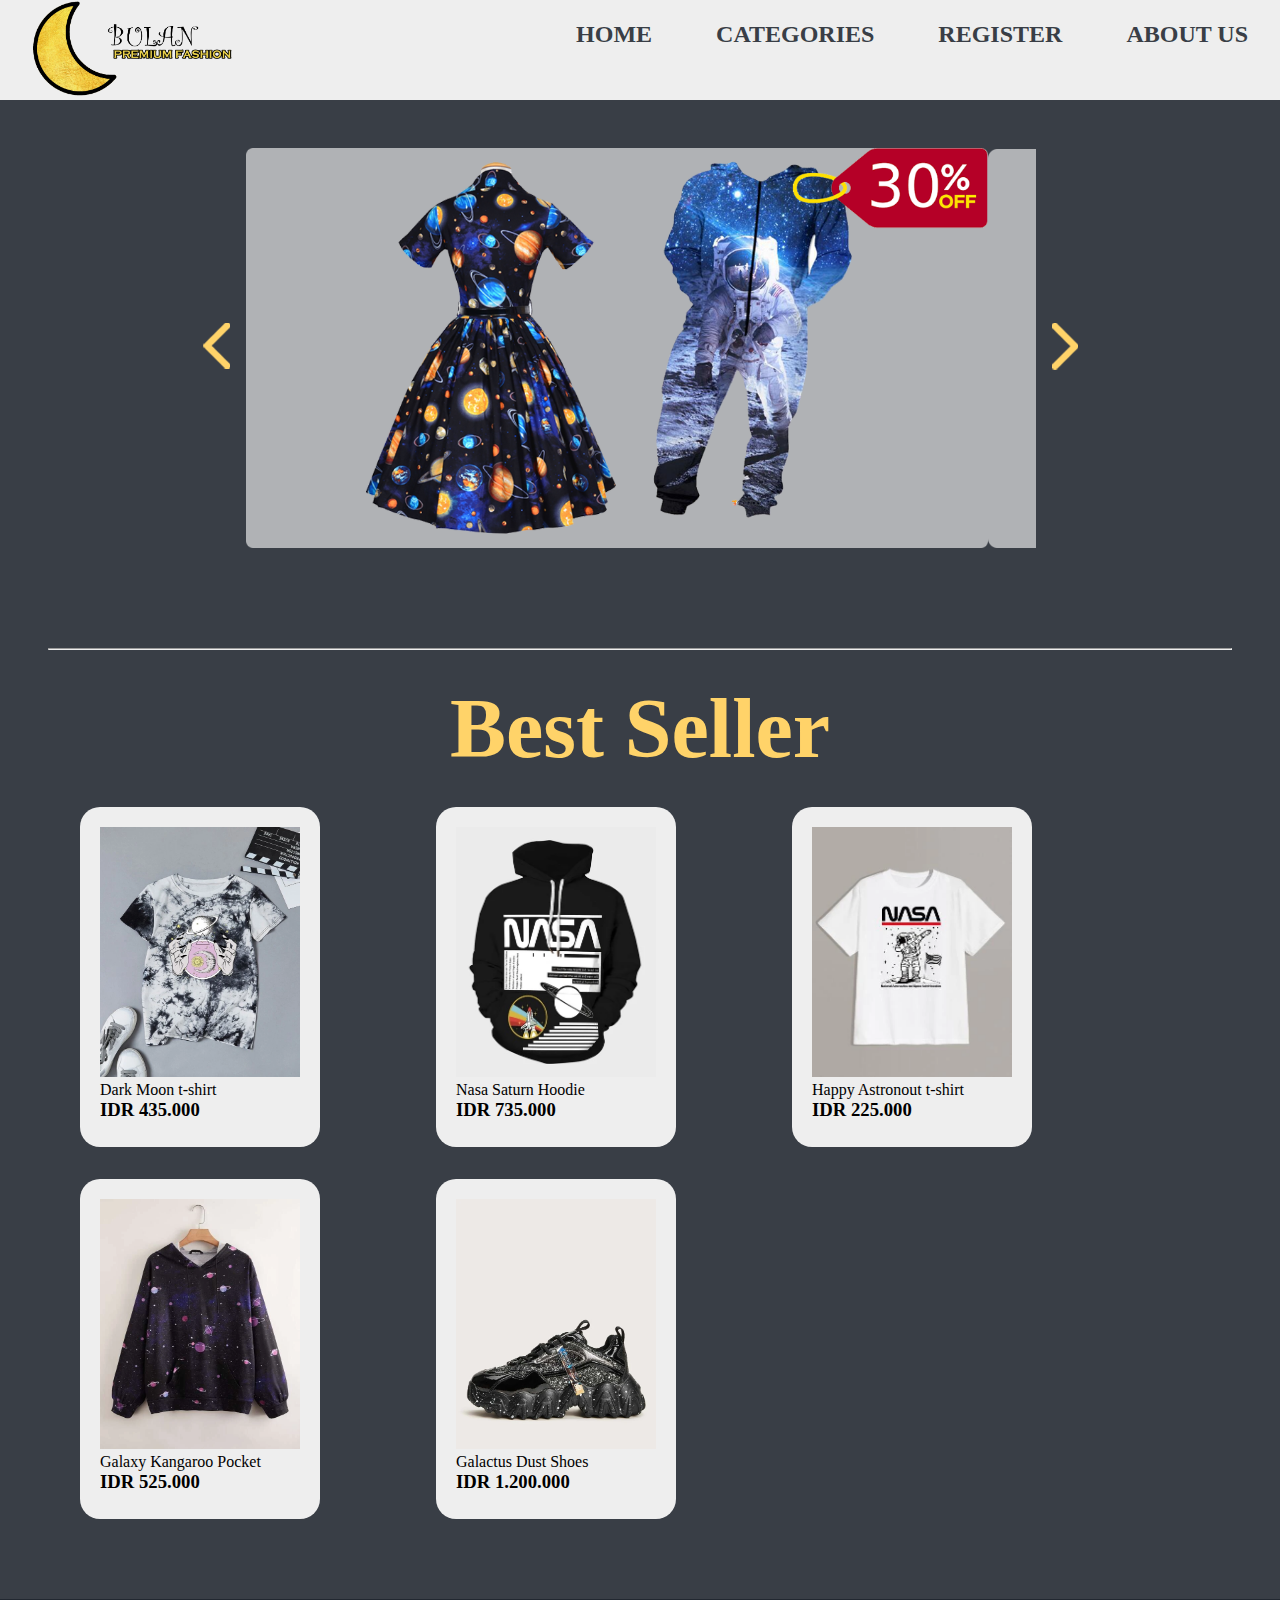
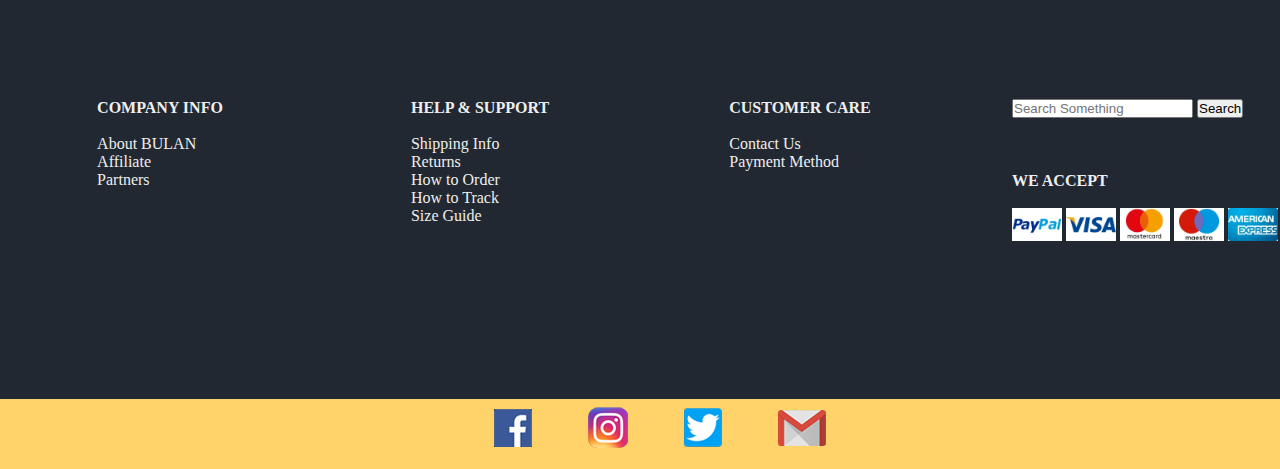
<file: webpage/index.html>
<!DOCTYPE html>
<html lang="en">
<head>
    <meta charset="UTF-8">
    <meta name="viewport" content="width=device-width, initial-scale=1.0">
    <link rel="stylesheet" href="style/style.css">
    <title>HOME</title>
</head>
<body>
    <nav>
        <div class="navbar">
            <div class="nav-logo">
                <a href="index.html">
                    <img src="../logo/NEWLOGOBULANs.png" alt="">
                </a>

            </div>

            <div class="nav-menu">
                <ul>
                    <li>
                        <a href="./index.html">
                            <h2>HOME</h2>
                        </a>
                    </li>
                    <li>
                        

                        <div class="dropdown">
                            <h2>CATEGORIES</h2>
                            
                            <ul class="sub-category">
                                <li>
                                    <a href="men.html">
                                        <h2>MEN</h2>
                                    </a>
                                </li>
                                <li>
                                    <a href="./women.html">
                                        <h2>WOMEN</h2>
                                    </a>
                                </li>
                            </ul>
                        </div>
                    </li>
                    
                    <li>
                        <a href="register.html">
                            <h2>REGISTER</h2>
                        </a>
                    </li>
                    <li>
                        <a href="about.html">
                            <h2>ABOUT US</h2>
                        </a>
                    </li>
                </ul>
            </div>
        </div>
    </nav>

    <section>
        
        <div class="banner">
            <div>
                <img  class="arrow" src="../asset/arrowleft.png" alt="" id="left">
            </div>

            <div class="slider">
                <!-- penampung gambar -->
                <div class="slider-img">
                    <img src="../asset/slider.png" alt="">
                    <img src="../asset/SLIDER2.png" alt="">
                    <img src="../asset/slider3.png" alt="">
                </div>
            </div>

            <div>
                <img  class="arrow" src="../asset/arrowright.png" alt="" id="right">
            </div>

        </div>

        <hr>
        <div class="best-seller">
            <div class="title">
                <h1>Best Seller</h1>
            </div>

            <div class="product">
                <div class="card-product">
                    <img src="../asset/160583526210d98b407a51001f94b46b7a8f7e039d_thumbnail_600x.webp" alt="" sizes="" srcset="">
                    <p>Dark Moon t-shirt</p>
                    <h3>IDR 435.000</h3>
                </div>
                <div class="card-product">
                    <img src="../asset/1598339950608fbad4ec11119f8eb3c3350692f283_thumbnail_405x552.webp" alt="" sizes="" srcset="">
                    <p>Nasa Saturn Hoodie</p>
                    <h3>IDR 735.000</h3>
                </div>
                <div class="card-product">
                    <img src="../asset/16014478940223fab886770d3ec6a6d5a379223c75_thumbnail_405x552.webp" alt="" sizes="" srcset="">
                    <p>Happy Astronout t-shirt</p>
                    <h3>IDR 225.000</h3>
                </div>
                <div class="card-product">
                    <img src="../asset/1609611139cc44979e03601555748fe5189d733182_thumbnail_600x.webp" alt="" sizes="" srcset="">
                    <p>Galaxy Kangaroo Pocket</p>
                    <h3>IDR 525.000</h3>
                </div>
                
                <div class="card-product">
                    <img src="../asset/1600322215a735b20a0fa8fbbc45c338e59a79b5fc_thumbnail_600x.webp" alt="" sizes="" srcset="">
                    <p>Galactus Dust Shoes</p>
                    <h3>IDR 1.200.000</h3>
                </div>
                
            </div>
        </div>
    </section>

    <div class="support">
        
        <div class="supp">
            <div class="supp1-text">
                <h4>COMPANY INFO</h4> <br>
                <a class="supp1-text" href="">About BULAN</a> <br>
                <a class="supp1-text" href="">Affiliate</a> <br>
                <a class="supp1-text" href="">Partners</a> <br>
            </div>    
        </div>
        
        <div class="supp">
            <div class="supp2-text">
                <h4>HELP & SUPPORT</h4> <br>
                <a class="supp2-text" href="">Shipping Info</a> <br>
                <a class="supp2-text" href="">Returns</a> <br>
                <a class="supp2-text" href="">How to Order</a> <br>
                <a class="supp2-text" href="">How to Track</a> <br>
                <a class="supp2-text" href="">Size Guide</a> <br>
            </div>
        </div>
        
        <div class="supp">
            <div class="supp3-text">
                <h4>CUSTOMER CARE</h4> <br>
                <a class="supp3-text" href="">Contact Us</a> <br>
                <a class="supp3-text" href="">Payment Method</a> <br>
            </div>
        </div>
        
        <div class="supp">
            <div class="supp4-content">
                <input type="text" placeholder="Search Something"> <input type="submit" name="submit" value="Search"> <br> <br> <br> <br>
                <h4>WE ACCEPT</h4> <br>
                <a href=""><img src="../asset/pp.png" alt="Paypal"></a>
                <a href=""><img src="../asset/visa.png" alt="visa"></a>
                <a href=""><img src="../asset/mc.png" alt="MasterCard"></a>
                <a href=""><img src="../asset/cc.png" alt="MasterCard"></a>
                <a href=""><img src="../asset/ae.png" alt="MasterCard"></a>
            </div>
        </div>
    </div>

    <footer>
        <ul>
            <li><a href="https://www.facebook.com/"><img src="../asset/logo facebook.png" alt=""></a></li>
            <li><a href="https://www.instagram.com/"><img src="../asset/logo instagram.png" alt=""></a></li>
            <li><a href="https://twitter.com/"><img src="../asset/logo twitter.png" alt=""></a></li>
            <li><a href="https://mail.google.com/"><img src="../asset/logo gmail.png" alt=""></a></li>
        </ul>
    </footer>

    

<script src="script/jquery-3.5.1.min.js"></script>
<script src="script/slider.js"></script>
<!-- <script>
    var currSlide=1
    var $slider=$(".slider ul")
    var $responsiveWidth=$(".slider img").width()
    var count=$slider.children().length;

    setInterval(function(){
        $slider.animate({
            marginLeft:-$responsiveWidth
        },800,function(){
            currSlide++     
            $(this).css("margin-left","0px")   
        })
    },2000)
</script> -->
</body>
</html>
</file>
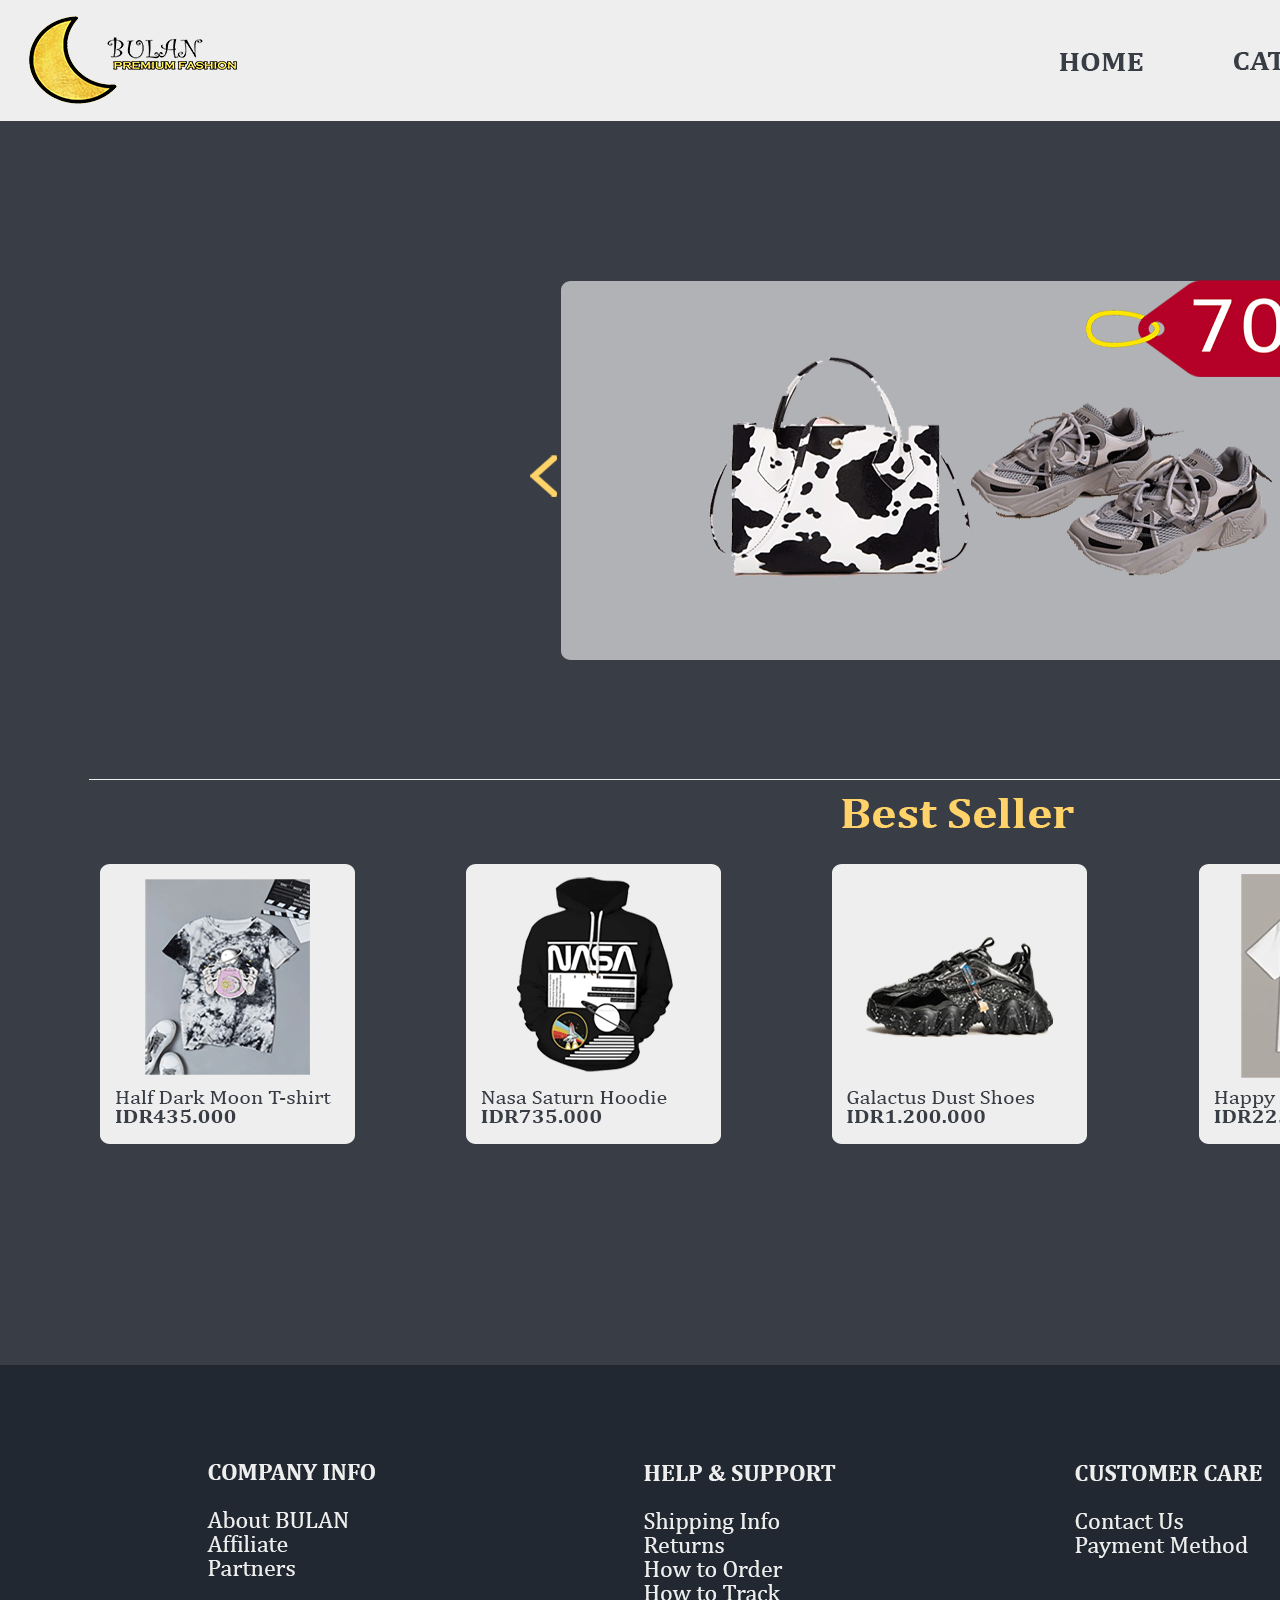
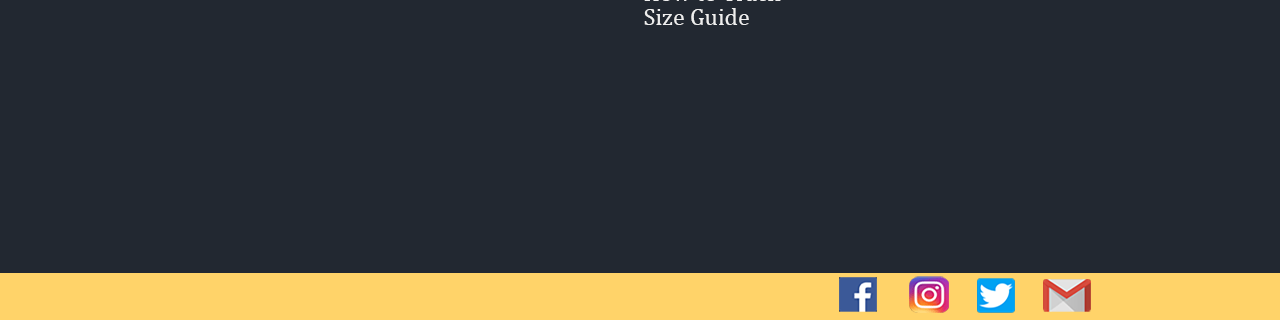
<file: slicing/bulanBluePrint.html>
<html>
<head>
<title>bulanBluePrint</title>
<meta http-equiv="Content-Type" content="text/html; charset=utf-8">
</head>
<body bgcolor="#FFFFFF" leftmargin="0" topmargin="0" marginwidth="0" marginheight="0">
<!-- Save for Web Slices (bulanBluePrint.psd) -->
<table id="Table_01" width="1920" height="1921" border="0" cellpadding="0" cellspacing="0">
	<tr>
		<td colspan="2">
			<img src="images/logo.png" width="340" height="121" alt=""></td>
		<td colspan="9" rowspan="2">
			<img src="images/bulanBluePrint_02.gif" width="682" height="281" alt=""></td>
		<td colspan="4">
			<img src="images/home.png" width="163" height="121" alt=""></td>
		<td colspan="4">
			<img src="images/categories.png" width="274" height="121" alt=""></td>
		<td colspan="2">
			<img src="images/register.png" width="210" height="121" alt=""></td>
		<td colspan="2">
			<img src="images/about-us.png" width="251" height="121" alt=""></td>
	</tr>
	<tr>
		<td colspan="2" rowspan="3">
			<img src="images/bulanBluePrint_07.gif" width="340" height="743" alt=""></td>
		<td colspan="12">
			<img src="images/bulanBluePrint_08.gif" width="898" height="160" alt=""></td>
	</tr>
	<tr>
		<td colspan="3" rowspan="2">
			<img src="images/bulanBluePrint_09.gif" width="221" height="583" alt=""></td>
		<td colspan="12">
			<img src="images/slider.png" width="791" height="379" alt=""></td>
		<td colspan="6" rowspan="2">
			<img src="images/bulanBluePrint_11.gif" width="568" height="583" alt=""></td>
	</tr>
	<tr>
		<td colspan="12">
			<img src="images/bulanBluePrint_12.gif" width="791" height="204" alt=""></td>
	</tr>
	<tr>
		<td rowspan="2">
			<img src="images/bulanBluePrint_13.gif" width="100" height="501" alt=""></td>
		<td colspan="2">
			<img src="images/product-1.png" width="255" height="280" alt=""></td>
		<td rowspan="2">
			<img src="images/bulanBluePrint_15.gif" width="111" height="501" alt=""></td>
		<td colspan="2">
			<img src="images/product-2.png" width="255" height="280" alt=""></td>
		<td colspan="2" rowspan="2">
			<img src="images/bulanBluePrint_17.gif" width="111" height="501" alt=""></td>
		<td colspan="5">
			<img src="images/product-3.png" width="255" height="280" alt=""></td>
		<td colspan="3" rowspan="2">
			<img src="images/bulanBluePrint_19.gif" width="112" height="501" alt=""></td>
		<td colspan="2">
			<img src="images/product-4.png" width="255" height="280" alt=""></td>
		<td colspan="2" rowspan="2">
			<img src="images/bulanBluePrint_21.gif" width="111" height="501" alt=""></td>
		<td colspan="2">
			<img src="images/product-5.png" width="255" height="280" alt=""></td>
		<td rowspan="2">
			<img src="images/bulanBluePrint_23.gif" width="100" height="501" alt=""></td>
	</tr>
	<tr>
		<td colspan="2">
			<img src="images/bulanBluePrint_24.gif" width="255" height="221" alt=""></td>
		<td colspan="2">
			<img src="images/bulanBluePrint_25.gif" width="255" height="221" alt=""></td>
		<td colspan="5">
			<img src="images/bulanBluePrint_26.gif" width="255" height="221" alt=""></td>
		<td colspan="2">
			<img src="images/bulanBluePrint_27.gif" width="255" height="221" alt=""></td>
		<td colspan="2">
			<img src="images/bulanBluePrint_28.gif" width="255" height="221" alt=""></td>
	</tr>
	<tr>
		<td colspan="23">
			<img src="images/footer-support.png" width="1920" height="508" alt=""></td>
	</tr>
	<tr>
		<td colspan="7">
			<img src="images/bulanBluePrint_30.gif" width="825" height="47" alt=""></td>
		<td colspan="2">
			<img src="images/facebook.png" width="68" height="47" alt=""></td>
		<td>
			<img src="images/instagram.png" width="70" height="47" alt=""></td>
		<td colspan="2">
			<img src="images/twitter.png" width="66" height="47" alt=""></td>
		<td colspan="2">
			<img src="images/gmail.png" width="77" height="47" alt=""></td>
		<td colspan="9">
			<img src="images/bulanBluePrint_35.gif" width="814" height="47" alt=""></td>
	</tr>
	<tr>
		<td>
			<img src="images/spacer.gif" width="100" height="1" alt=""></td>
		<td>
			<img src="images/spacer.gif" width="240" height="1" alt=""></td>
		<td>
			<img src="images/spacer.gif" width="15" height="1" alt=""></td>
		<td>
			<img src="images/spacer.gif" width="111" height="1" alt=""></td>
		<td>
			<img src="images/spacer.gif" width="95" height="1" alt=""></td>
		<td>
			<img src="images/spacer.gif" width="160" height="1" alt=""></td>
		<td>
			<img src="images/spacer.gif" width="104" height="1" alt=""></td>
		<td>
			<img src="images/spacer.gif" width="7" height="1" alt=""></td>
		<td>
			<img src="images/spacer.gif" width="61" height="1" alt=""></td>
		<td>
			<img src="images/spacer.gif" width="70" height="1" alt=""></td>
		<td>
			<img src="images/spacer.gif" width="59" height="1" alt=""></td>
		<td>
			<img src="images/spacer.gif" width="7" height="1" alt=""></td>
		<td>
			<img src="images/spacer.gif" width="58" height="1" alt=""></td>
		<td>
			<img src="images/spacer.gif" width="19" height="1" alt=""></td>
		<td>
			<img src="images/spacer.gif" width="79" height="1" alt=""></td>
		<td>
			<img src="images/spacer.gif" width="14" height="1" alt=""></td>
		<td>
			<img src="images/spacer.gif" width="153" height="1" alt=""></td>
		<td>
			<img src="images/spacer.gif" width="102" height="1" alt=""></td>
		<td>
			<img src="images/spacer.gif" width="5" height="1" alt=""></td>
		<td>
			<img src="images/spacer.gif" width="106" height="1" alt=""></td>
		<td>
			<img src="images/spacer.gif" width="104" height="1" alt=""></td>
		<td>
			<img src="images/spacer.gif" width="151" height="1" alt=""></td>
		<td>
			<img src="images/spacer.gif" width="100" height="1" alt=""></td>
	</tr>
</table>
<!-- End Save for Web Slices -->
</body>
</html>
</file>
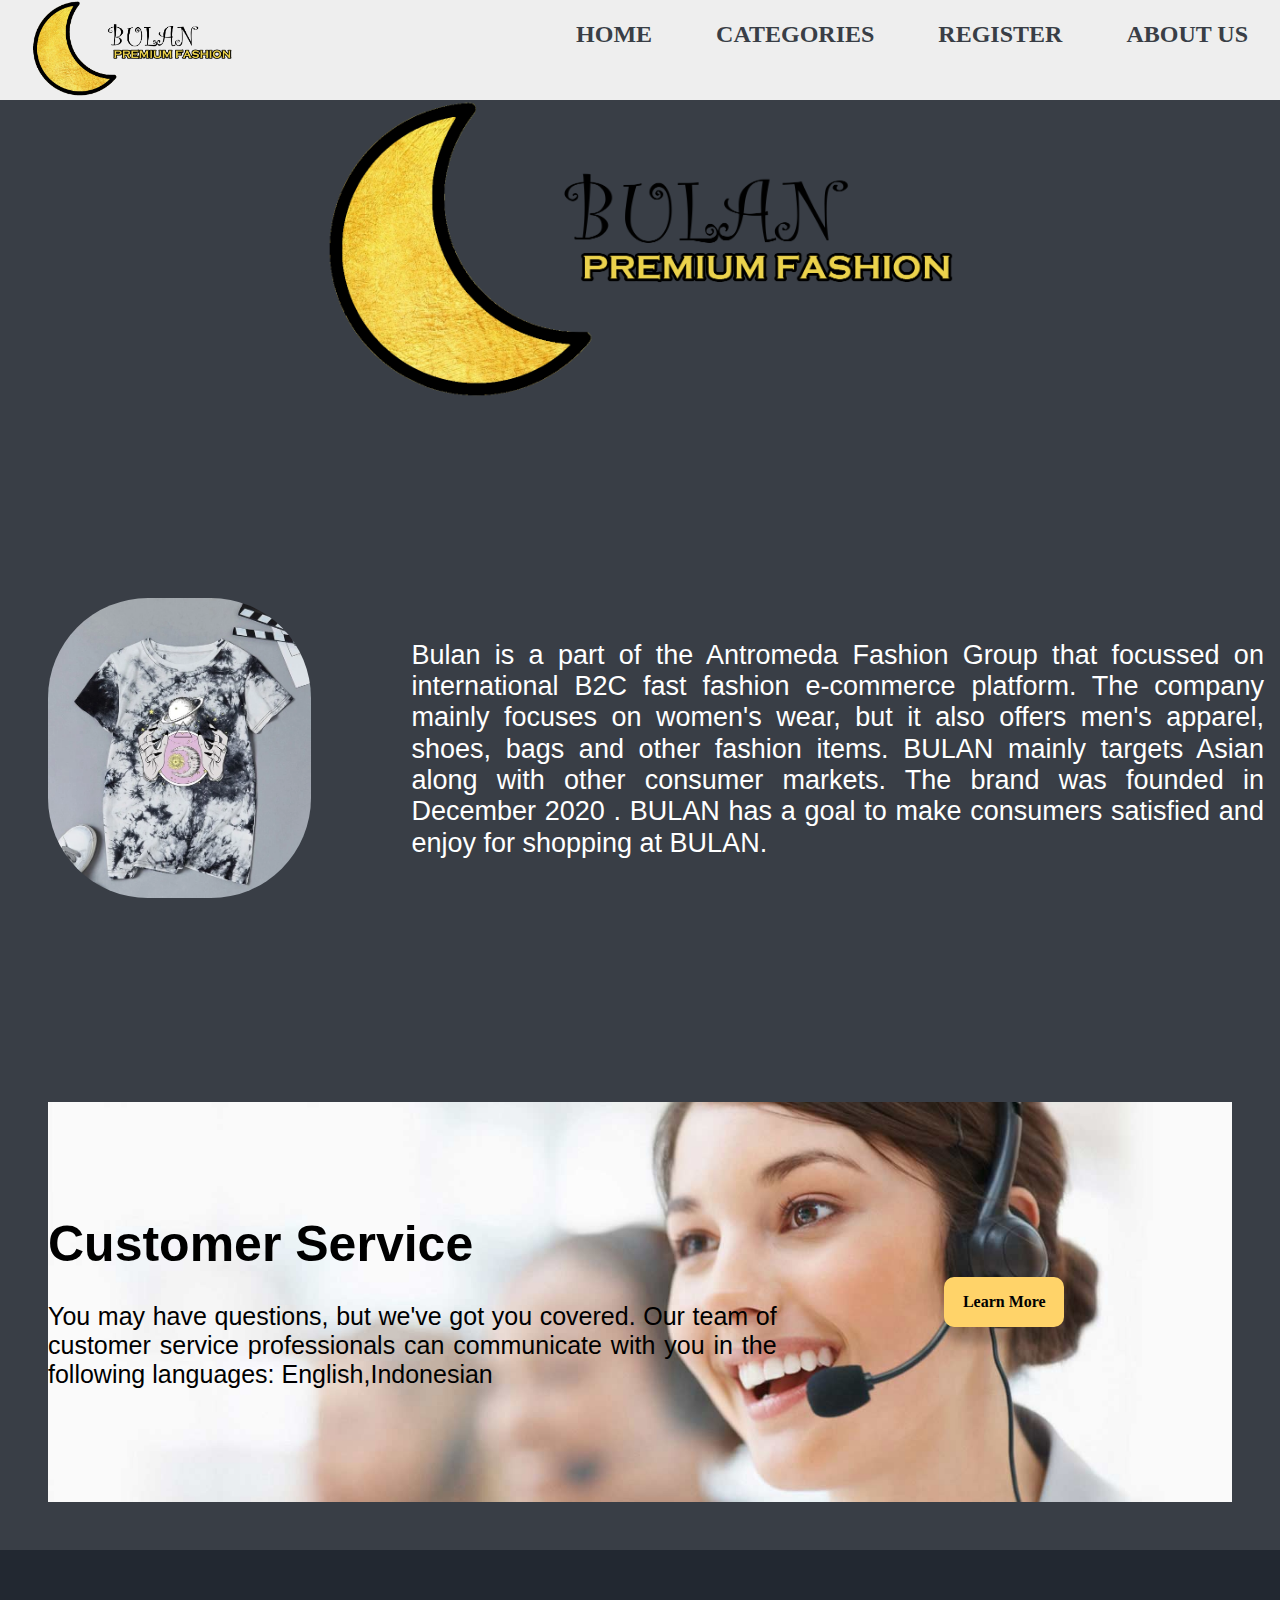
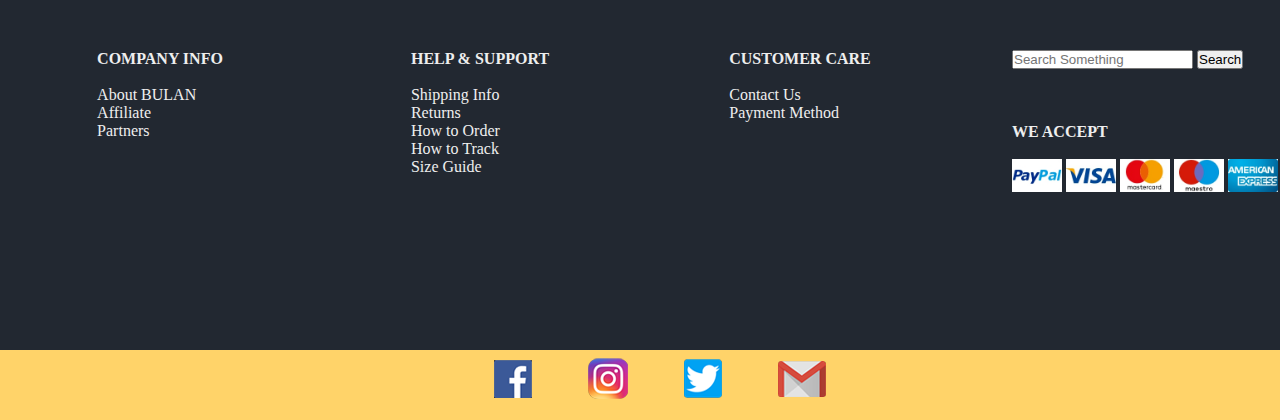
<file: webpage/about.html>
<!DOCTYPE html>
<html lang="en">
<head>
    <meta charset="UTF-8">
    <meta name="viewport" content="width=device-width, initial-scale=1.0">
    <title>About</title>
    <link rel="stylesheet" href="style/style.css">
</head>
<body>

    <nav>
        <div class="navbar">
            <div class="nav-logo">
                <a href="index.html">
                    <img src="../logo/NEWLOGOBULANs.png" alt="">
                </a>
            </div>

            <div class="nav-menu">
                <ul>
                    <li>
                        <a href="./index.html">
                            <h2>HOME</h2>
                        </a>
                    </li>
                    <li>
                        

                        <div class="dropdown">
                            <h2>CATEGORIES</h2>
                            
                            <ul class="sub-category">
                                <li>
                                    <a href="men.html">
                                        <h2>MEN</h2>
                                    </a>
                                </li>
                                <li>
                                    <a href="./women.html">
                                        <h2>WOMEN</h2>
                                    </a>
                                </li>
                            </ul>
                        </div>
                    </li>
                    
                    <li>
                        <a href="register.html">
                            <h2>REGISTER</h2>
                        </a>
                    </li>
                    <li>
                        <a href="about.html">
                            <h2>ABOUT US</h2>
                        </a>
                    </li>
                </ul>
            </div>
        </div>
    </nav>
    

    <section>

        
        <div class="about-box">
            <img src="../logo/NEWLOGOBULANs.png" alt="About" height="300px">
        </div>    
        
        <div class="intro">
            <div class="left-intro">
            </div>
            
            <div class="space-between">
                
            </div>
            
            <div class="right-intro">
                <div class="content-about">
                    Bulan is a part of the Antromeda Fashion Group that focussed on international B2C fast fashion e-commerce platform. The company mainly focuses on women's wear, 
                    but it also offers men's apparel, shoes, bags and other fashion items. 
                    BULAN mainly targets Asian along with other consumer markets. The brand was founded in December 2020 . 
                    BULAN has a goal to make consumers satisfied and enjoy for shopping at BULAN.
                </div>
            </div>    
        </div>
        
        <div class="contact">
            <div class="customer-contact">
                <div class="contact-content">
                    <h1>Customer Service</h1>
                    <br>
                    You may have questions, but we've got you covered. Our team of customer service professionals can communicate with you in the following languages: English,Indonesian
                </div>
            </div>
            
            <div class="middle-button-customer">
                <b><a class="button-customer"href="">Learn More</a></b>
            </div>
        </div>
    </section>

    <div class="support">
        
        <div class="supp">
            <div class="supp1-text">
                <h4>COMPANY INFO</h4> <br>
                <a class="supp1-text" href="">About BULAN</a> <br>
                <a class="supp1-text" href="">Affiliate</a> <br>
                <a class="supp1-text" href="">Partners</a> <br>
            </div>    
        </div>
        
        <div class="supp">
            <div class="supp2-text">
                <h4>HELP & SUPPORT</h4> <br>
                <a class="supp2-text" href="">Shipping Info</a> <br>
                <a class="supp2-text" href="">Returns</a> <br>
                <a class="supp2-text" href="">How to Order</a> <br>
                <a class="supp2-text" href="">How to Track</a> <br>
                <a class="supp2-text" href="">Size Guide</a> <br>
            </div>
        </div>
        
        <div class="supp">
            <div class="supp3-text">
                <h4>CUSTOMER CARE</h4> <br>
                <a class="supp3-text" href="">Contact Us</a> <br>
                <a class="supp3-text" href="">Payment Method</a> <br>
            </div>
        </div>
        
        <div class="supp">
            <div class="supp4-content">
                <input type="text" placeholder="Search Something"> <input type="submit" name="submit" value="Search"> <br> <br> <br> <br>
                <h4>WE ACCEPT</h4> <br>
                <a href=""><img src="../asset/pp.png" alt="Paypal"></a>
                <a href=""><img src="../asset/visa.png" alt="visa"></a>
                <a href=""><img src="../asset/mc.png" alt="MasterCard"></a>
                <a href=""><img src="../asset/cc.png" alt="MasterCard"></a>
                <a href=""><img src="../asset/ae.png" alt="MasterCard"></a>
            </div>
        </div>
    </div>

    <footer>
        <ul>
            <li><a href="https://www.facebook.com/"><img src="../asset/logo facebook.png" alt=""></a></li>
            <li><a href="https://www.instagram.com/"><img src="../asset/logo instagram.png" alt=""></a></li>
            <li><a href="https://twitter.com/"><img src="../asset/logo twitter.png" alt=""></a></li>
            <li><a href="https://mail.google.com/"><img src="../asset/logo gmail.png" alt=""></a></li>
        </ul>
    </footer>
    
    
</body>
</html>
</file>
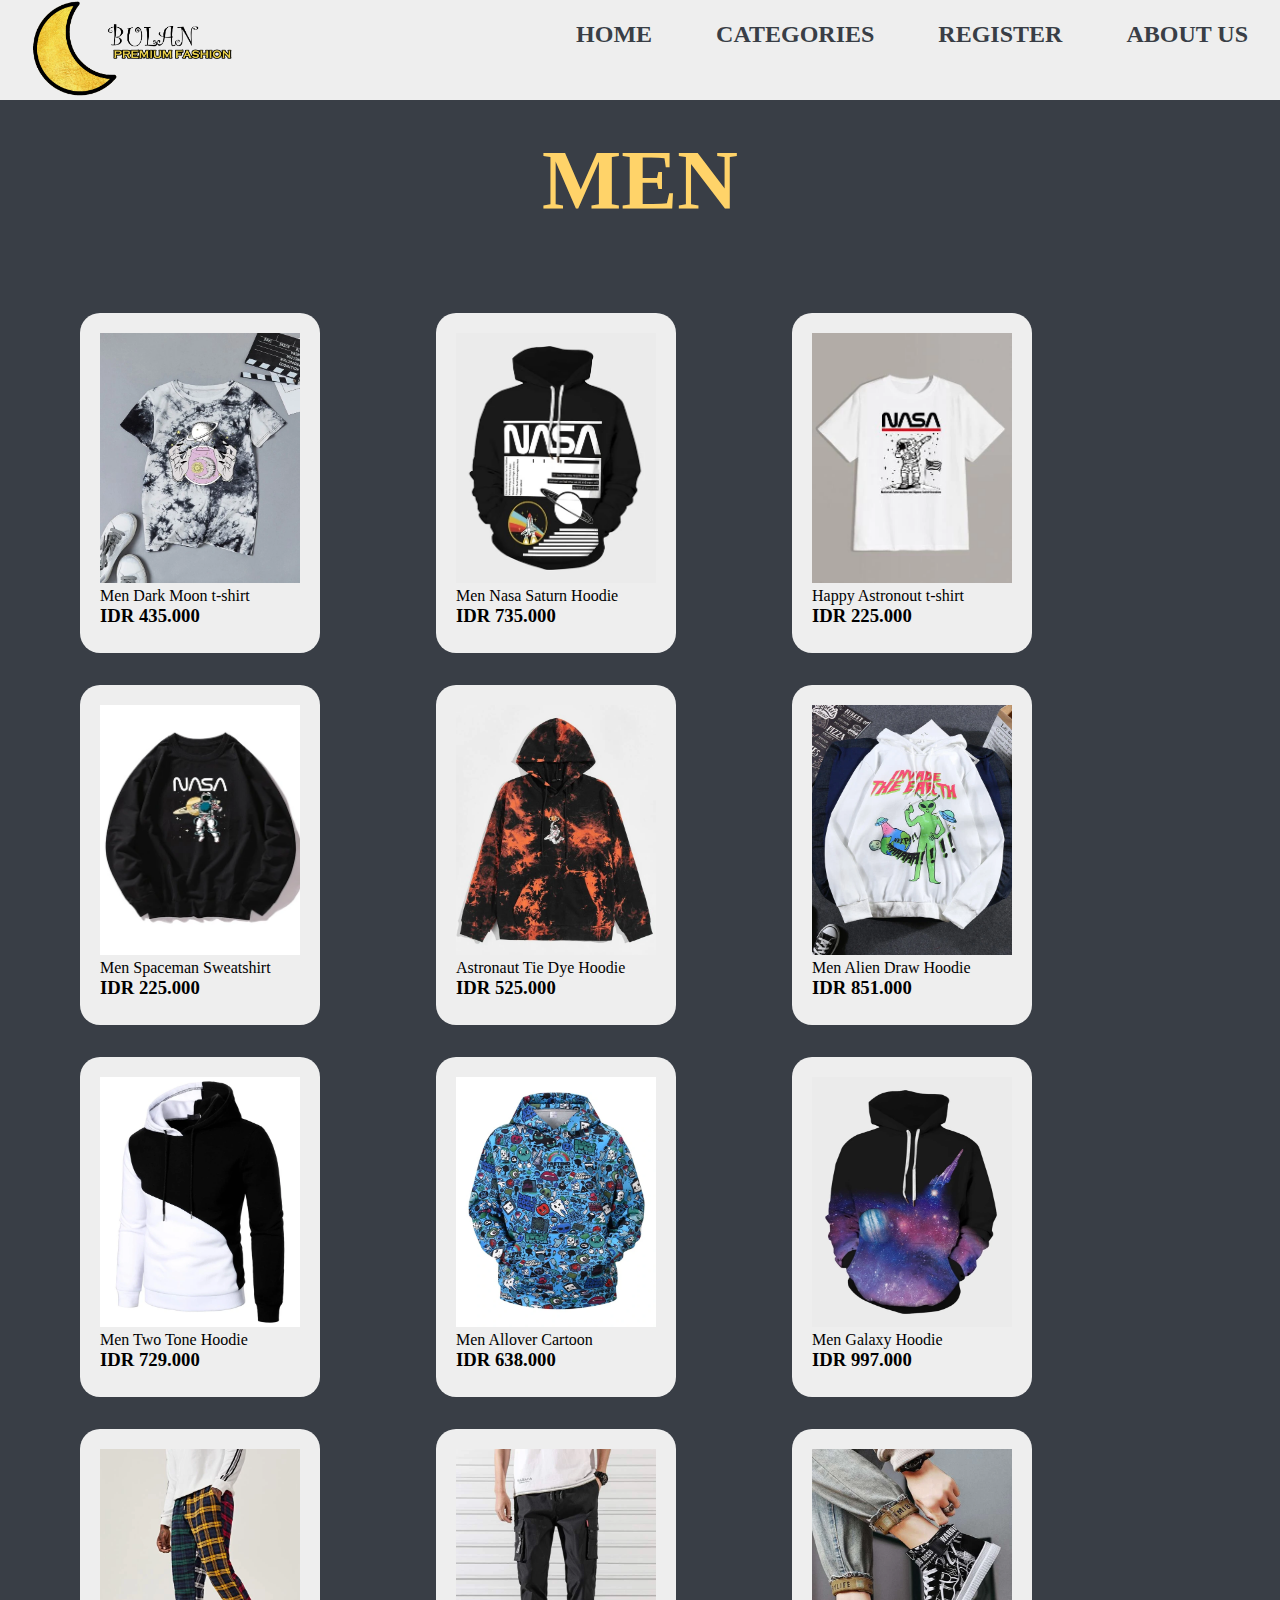
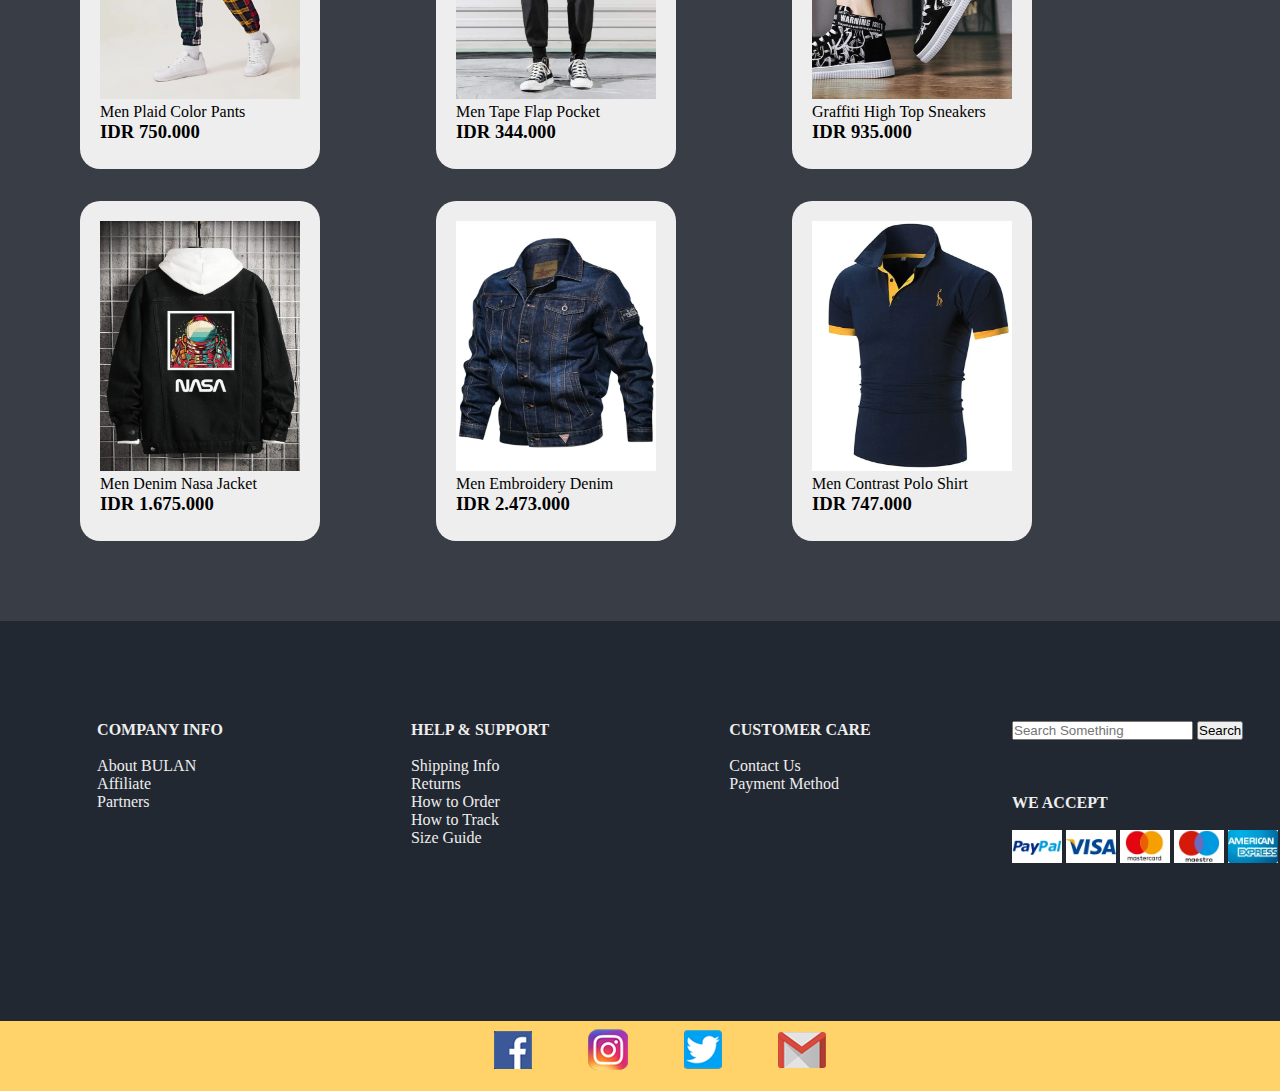
<file: webpage/men.html>
<!DOCTYPE html>
<html lang="en">
<head>
    <meta charset="UTF-8">
    <meta name="viewport" content="width=device-width, initial-scale=1.0">
    <title>Men</title>
    <link rel="stylesheet" href="style/style.css">
</head>
<body>
    <nav>
        <div class="navbar">
            <div class="nav-logo">
                <a href="index.html">
                    <img src="../logo/NEWLOGOBULANs.png" alt="">
                </a>
            </div>

            <div class="nav-menu">
                <ul>
                    <li>
                        <a href="./index.html">
                            <h2>HOME</h2>
                        </a>
                    </li>
                    <li>
                        

                        <div class="dropdown">
                            <h2>CATEGORIES</h2>
                            
                            <ul class="sub-category">
                                <li>
                                    <a href="men.html">
                                        <h2>MEN</h2>
                                    </a>
                                </li>
                                <li>
                                    <a href="./women.html">
                                        <h2>WOMEN</h2>
                                    </a>
                                </li>
                            </ul>
                        </div>
                    </li>
                    
                    <li>
                        <a href="register.html">
                            <h2>REGISTER</h2>
                        </a>
                    </li>
                    <li>
                        <a href="about.html">
                            <h2>ABOUT US</h2>
                        </a>
                    </li>
                </ul>
            </div>
        </div>
    </nav>

    <section>
      
        <div class="best-seller">
            <div class="women-title">
                <h1>MEN</h1>
            </div>

            <div class="product">
                <div class="card-product">
                    <img src="../asset/160583526210d98b407a51001f94b46b7a8f7e039d_thumbnail_600x.webp" alt="" sizes="" srcset="">
                    <p>Men Dark Moon t-shirt</p>
                    <h3>IDR 435.000</h3>
                </div>
                <div class="card-product">
                    <img src="../asset/1598339950608fbad4ec11119f8eb3c3350692f283_thumbnail_405x552.webp" alt="" sizes="" srcset="">
                    <p>Men Nasa Saturn Hoodie</p>
                    <h3>IDR 735.000</h3>
                </div>
                <div class="card-product">
                    <img src="../asset/16014478940223fab886770d3ec6a6d5a379223c75_thumbnail_405x552.webp" alt="" sizes="" srcset="">
                    <p>Happy Astronout t-shirt</p>
                    <h3>IDR 225.000</h3>
                </div>
                <div class="card-product">
                    <img src="../asset/men clothes/1.webp" alt="" sizes="" srcset="">
                    <p>Men Spaceman Sweatshirt</p>
                    <h3>IDR 225.000</h3>
                </div>
                <div class="card-product">
                    <img src="../asset/men clothes/2.webp" alt="" sizes="" srcset="">
                    <p>Astronaut Tie Dye Hoodie</p>
                    <h3>IDR 525.000</h3>
                </div>
                <div class="card-product">
                    <img src="../asset/men clothes/3.webp" alt="" sizes="" srcset="">
                    <p>Men Alien Draw Hoodie</p>
                    <h3>IDR 851.000</h3>
                </div>
                <div class="card-product">
                    <img src="../asset/men clothes/4.webp" alt="" sizes="" srcset="">
                    <p>Men Two Tone Hoodie</p>
                    <h3>IDR 729.000</h3>
                </div>
                <div class="card-product">
                    <img src="../asset/men clothes/5.webp" alt="" sizes="" srcset="">
                    <p>Men Allover Cartoon</p>
                    <h3>IDR 638.000</h3>
                </div>
                <div class="card-product">
                    <img src="../asset/men clothes/6.webp" alt="" sizes="" srcset="">
                    <p>Men Galaxy Hoodie</p>
                    <h3>IDR 997.000</h3>
                </div>
                <div class="card-product">
                    <img src="../asset/men clothes/7.webp" alt="" sizes="" srcset="">
                    <p>Men Plaid Color Pants</p>
                    <h3>IDR 750.000</h3>
                </div>
                <div class="card-product">
                    <img src="../asset/men clothes/8.webp" alt="" sizes="" srcset="">
                    <p>Men Tape Flap Pocket</p>
                    <h3>IDR 344.000</h3>
                </div>
                <div class="card-product">
                    <img src="../asset/men clothes/9.webp" alt="" sizes="" srcset="">
                    <p>Graffiti High Top Sneakers</p>
                    <h3>IDR 935.000</h3>
                </div>
                <div class="card-product">
                    <img src="../asset/men clothes/10.webp" alt="" sizes="" srcset="">
                    <p>Men Denim Nasa Jacket</p>
                    <h3>IDR 1.675.000</h3>
                </div>
                <div class="card-product">
                    <img src="../asset/men clothes/11.webp" alt="" sizes="" srcset="">
                    <p>Men Embroidery Denim</p>
                    <h3>IDR 2.473.000</h3>
                </div>
                <div class="card-product">
                    <img src="../asset/men clothes/12.webp" alt="" sizes="" srcset="">
                    <p>Men Contrast Polo Shirt</p>
                    <h3>IDR 747.000</h3>
                </div>
                

            </div>
        </div>
    </section>
    <div class="support">
        
        <div class="supp">
            <div class="supp1-text">
                <h4>COMPANY INFO</h4> <br>
                <a class="supp1-text" href="">About BULAN</a> <br>
                <a class="supp1-text" href="">Affiliate</a> <br>
                <a class="supp1-text" href="">Partners</a> <br>
            </div>    
        </div>
        
        <div class="supp">
            <div class="supp2-text">
                <h4>HELP & SUPPORT</h4> <br>
                <a class="supp2-text" href="">Shipping Info</a> <br>
                <a class="supp2-text" href="">Returns</a> <br>
                <a class="supp2-text" href="">How to Order</a> <br>
                <a class="supp2-text" href="">How to Track</a> <br>
                <a class="supp2-text" href="">Size Guide</a> <br>
            </div>
        </div>
        
        <div class="supp">
            <div class="supp3-text">
                <h4>CUSTOMER CARE</h4> <br>
                <a class="supp3-text" href="">Contact Us</a> <br>
                <a class="supp3-text" href="">Payment Method</a> <br>
            </div>
        </div>
        
        <div class="supp">
            <div class="supp4-content">
                <input type="text" placeholder="Search Something"> <input type="submit" name="submit" value="Search"> <br> <br> <br> <br>
                <h4>WE ACCEPT</h4> <br>
                <a href=""><img src="../asset/pp.png" alt="Paypal"></a>
                <a href=""><img src="../asset/visa.png" alt="visa"></a>
                <a href=""><img src="../asset/mc.png" alt="MasterCard"></a>
                <a href=""><img src="../asset/cc.png" alt="MasterCard"></a>
                <a href=""><img src="../asset/ae.png" alt="MasterCard"></a>
            </div>
        </div>
    </div>
    

    <footer>
        <ul>
            <li><a href="https://www.facebook.com/"><img src="../asset/logo facebook.png" alt=""></a></li>
            <li><a href="https://www.instagram.com/"><img src="../asset/logo instagram.png" alt=""></a></li>
            <li><a href="https://twitter.com/"><img src="../asset/logo twitter.png" alt=""></a></li>
            <li><a href="https://mail.google.com/"><img src="../asset/logo gmail.png" alt=""></a></li>
        </ul>
    </footer>
</body>
</html>
</file>
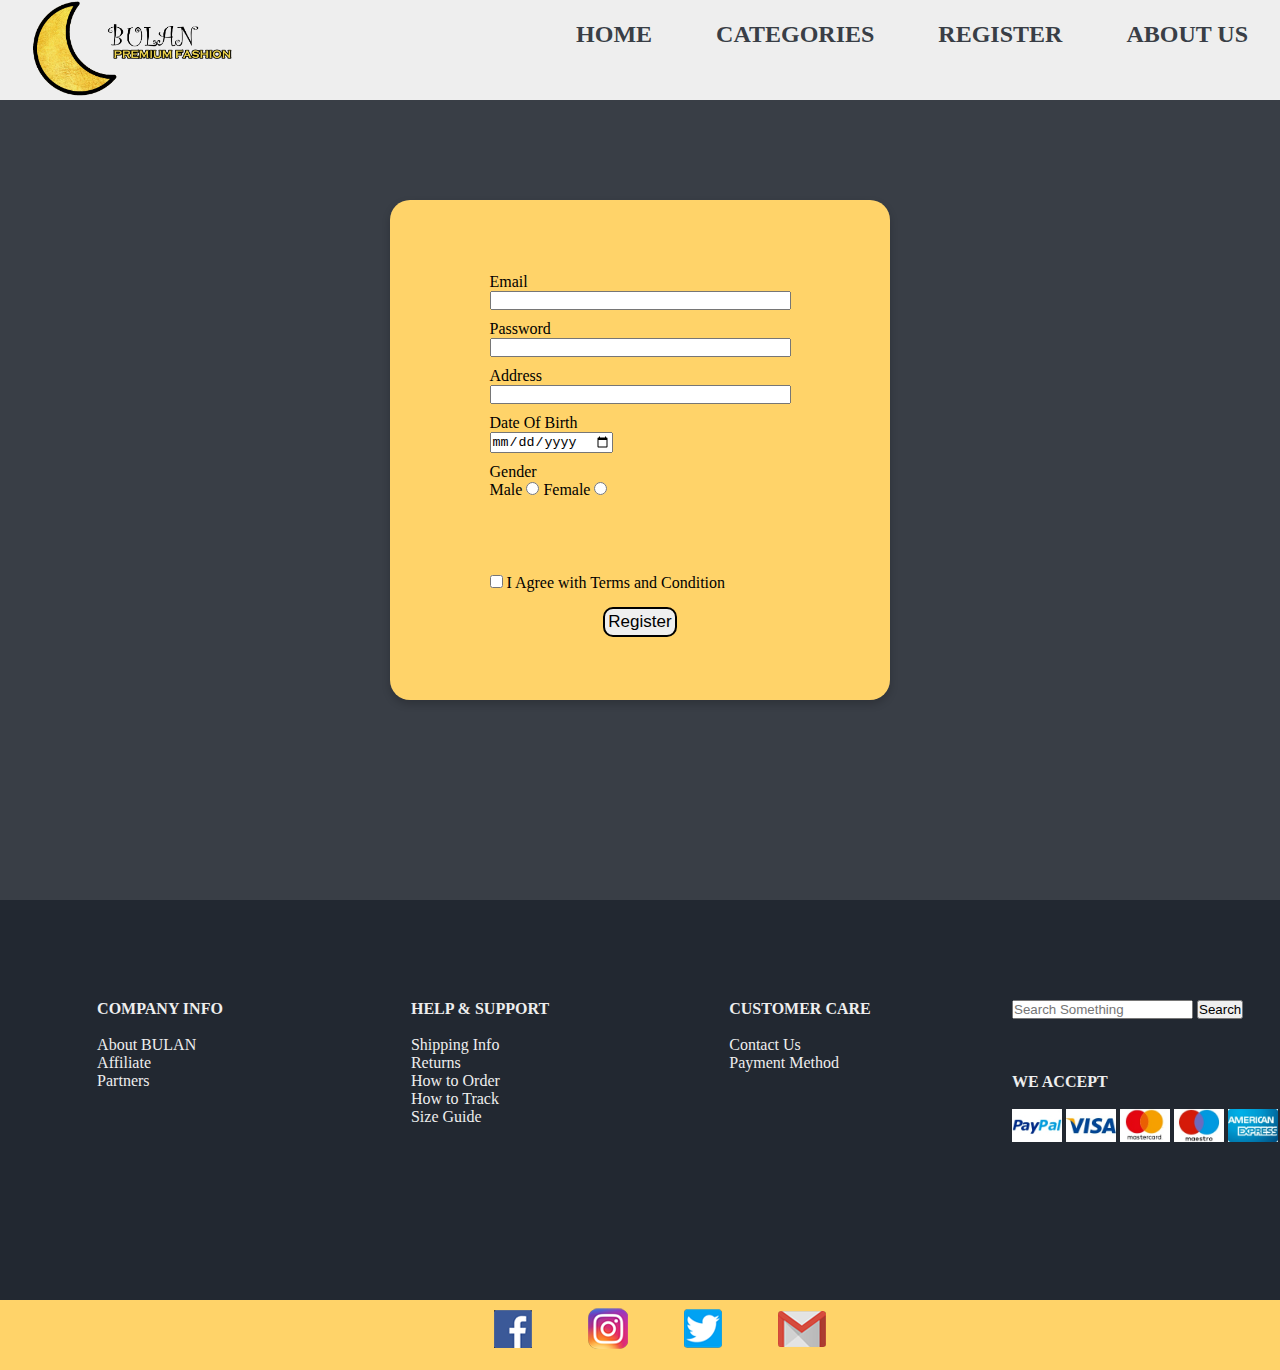
<file: webpage/register.html>
<!DOCTYPE html>
<html lang="en">
<head>
    <meta charset="UTF-8">
    <meta name="viewport" content="width=device-width, initial-scale=1.0">
    <title>Register-Form</title>
    <link rel="stylesheet" href="style/style.css">
    <script src="script/validate.js"></script>
</head>
<body>

    
    <nav>
        <div class="navbar">
            <div class="nav-logo">
                <a href="index.html">
                    <img src="../logo/NEWLOGOBULANs.png" alt="">
                </a>
            </div>

            <div class="nav-menu">
                <ul>
                    <li>
                        <a href="./index.html">
                            <h2>HOME</h2>
                        </a>
                    </li>
                    <li>
                        

                        <div class="dropdown">
                            <h2>CATEGORIES</h2>
                            
                            <ul class="sub-category">
                                <li>
                                    <a href="men.html">
                                        <h2>MEN</h2>
                                    </a>
                                </li>
                                <li>
                                    <a href="./women.html">
                                        <h2>WOMEN</h2>
                                    </a>
                                </li>
                            </ul>
                        </div>
                    </li>
                    
                    <li>
                        <a href="register.html">
                            <h2>REGISTER</h2>
                        </a>
                    </li>
                    <li>
                        <a href="about.html">
                            <h2>ABOUT US</h2>
                        </a>
                    </li>
                </ul>
            </div>
        </div>
    </nav>

    
    <div class="middle-box">
        <div class="register-box">
            <div>
                <form name="register" action="index.html" method="POST" onsubmit="myFunction()">
        
                    <label class="register-form" for="email">Email</label>
                    <input type="text" name="email" id="email" size="35">
                
                    <label class="register-form" for="password">Password</label>
                    <input type="password" name="password" id="password" size="35">
                
                    <label class="register-form" for="address">Address</label>
                    <input type="text" name="address" id="address" size="35">
                
                    <label class="register-form" for="dob">Date Of Birth</label>
                    <input type="date" name="dob" id="dob" size="35">
                
                    <label class="register-form" for="gender">Gender</label>
                    <label for="male">Male</label>
                    <input type="radio" name="gender" id="male" value="male">
                    <label for="female">Female</label>
                    <input type="radio" name="gender" id="female" value="female">
                        
                    <br>
                    <label class="agreement-spacing" for="agreement"></label>
                    <input type="checkbox" name="agreement" id="agreement"> I Agree with Terms and Condition
        
                    <br>
                    <div class="center-button">
                        <input class="button-Regist" type="submit" name="submit" value="Register">
                    </div>
            
                </form>
            </div>
        </div>
    </div>

    <div class="support">
        
        <div class="supp">
            <div class="supp1-text">
                <h4>COMPANY INFO</h4> <br>
                <a class="supp1-text" href="">About BULAN</a> <br>
                <a class="supp1-text" href="">Affiliate</a> <br>
                <a class="supp1-text" href="">Partners</a> <br>
            </div>    
        </div>
        
        <div class="supp">
            <div class="supp2-text">
                <h4>HELP & SUPPORT</h4> <br>
                <a class="supp2-text" href="">Shipping Info</a> <br>
                <a class="supp2-text" href="">Returns</a> <br>
                <a class="supp2-text" href="">How to Order</a> <br>
                <a class="supp2-text" href="">How to Track</a> <br>
                <a class="supp2-text" href="">Size Guide</a> <br>
            </div>
        </div>
        
        <div class="supp">
            <div class="supp3-text">
                <h4>CUSTOMER CARE</h4> <br>
                <a class="supp3-text" href="">Contact Us</a> <br>
                <a class="supp3-text" href="">Payment Method</a> <br>
            </div>
        </div>
        
        <div class="supp">
            <div class="supp4-content">
                <input type="text" placeholder="Search Something"> <input type="submit" name="submit" value="Search"> <br> <br> <br> <br>
                <h4>WE ACCEPT</h4> <br>
                <a href=""><img src="../asset/pp.png" alt="Paypal"></a>
                <a href=""><img src="../asset/visa.png" alt="visa"></a>
                <a href=""><img src="../asset/mc.png" alt="MasterCard"></a>
                <a href=""><img src="../asset/cc.png" alt="MasterCard"></a>
                <a href=""><img src="../asset/ae.png" alt="MasterCard"></a>
            </div>
        </div>
    </div>
            
    <footer>
        <ul>                <li><a href="https://www.facebook.com/"><img src="../asset/logo facebook.png" alt=""></a></li>
            <li><a href="https://www.instagram.com/"><img src="../asset/logo instagram.png" alt=""></a></li>
            <li><a href="https://twitter.com/"><img src="../asset/logo twitter.png" alt=""></a></li>
            <li><a href="https://mail.google.com/"><img src="../asset/logo gmail.png" alt=""></a></li>
        </ul>
    </footer>
    
    
</body>
</html>
</file>
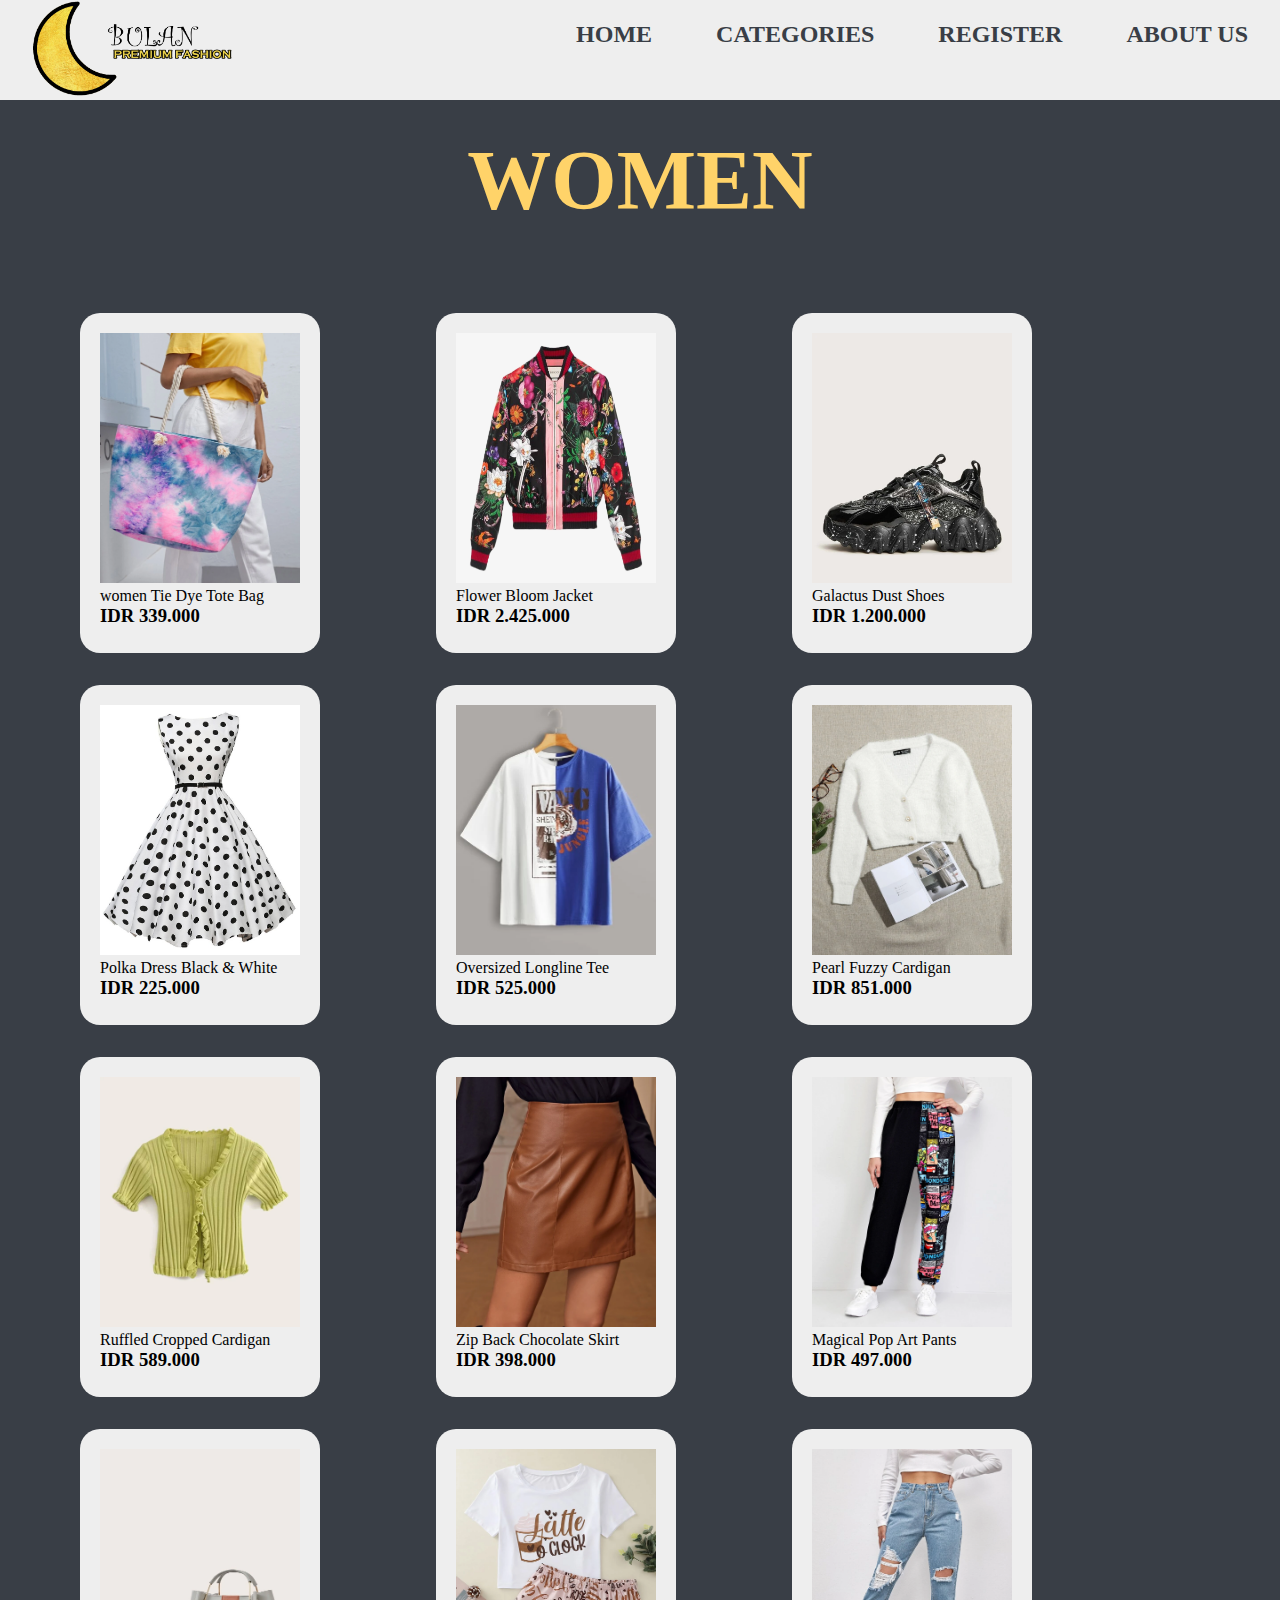
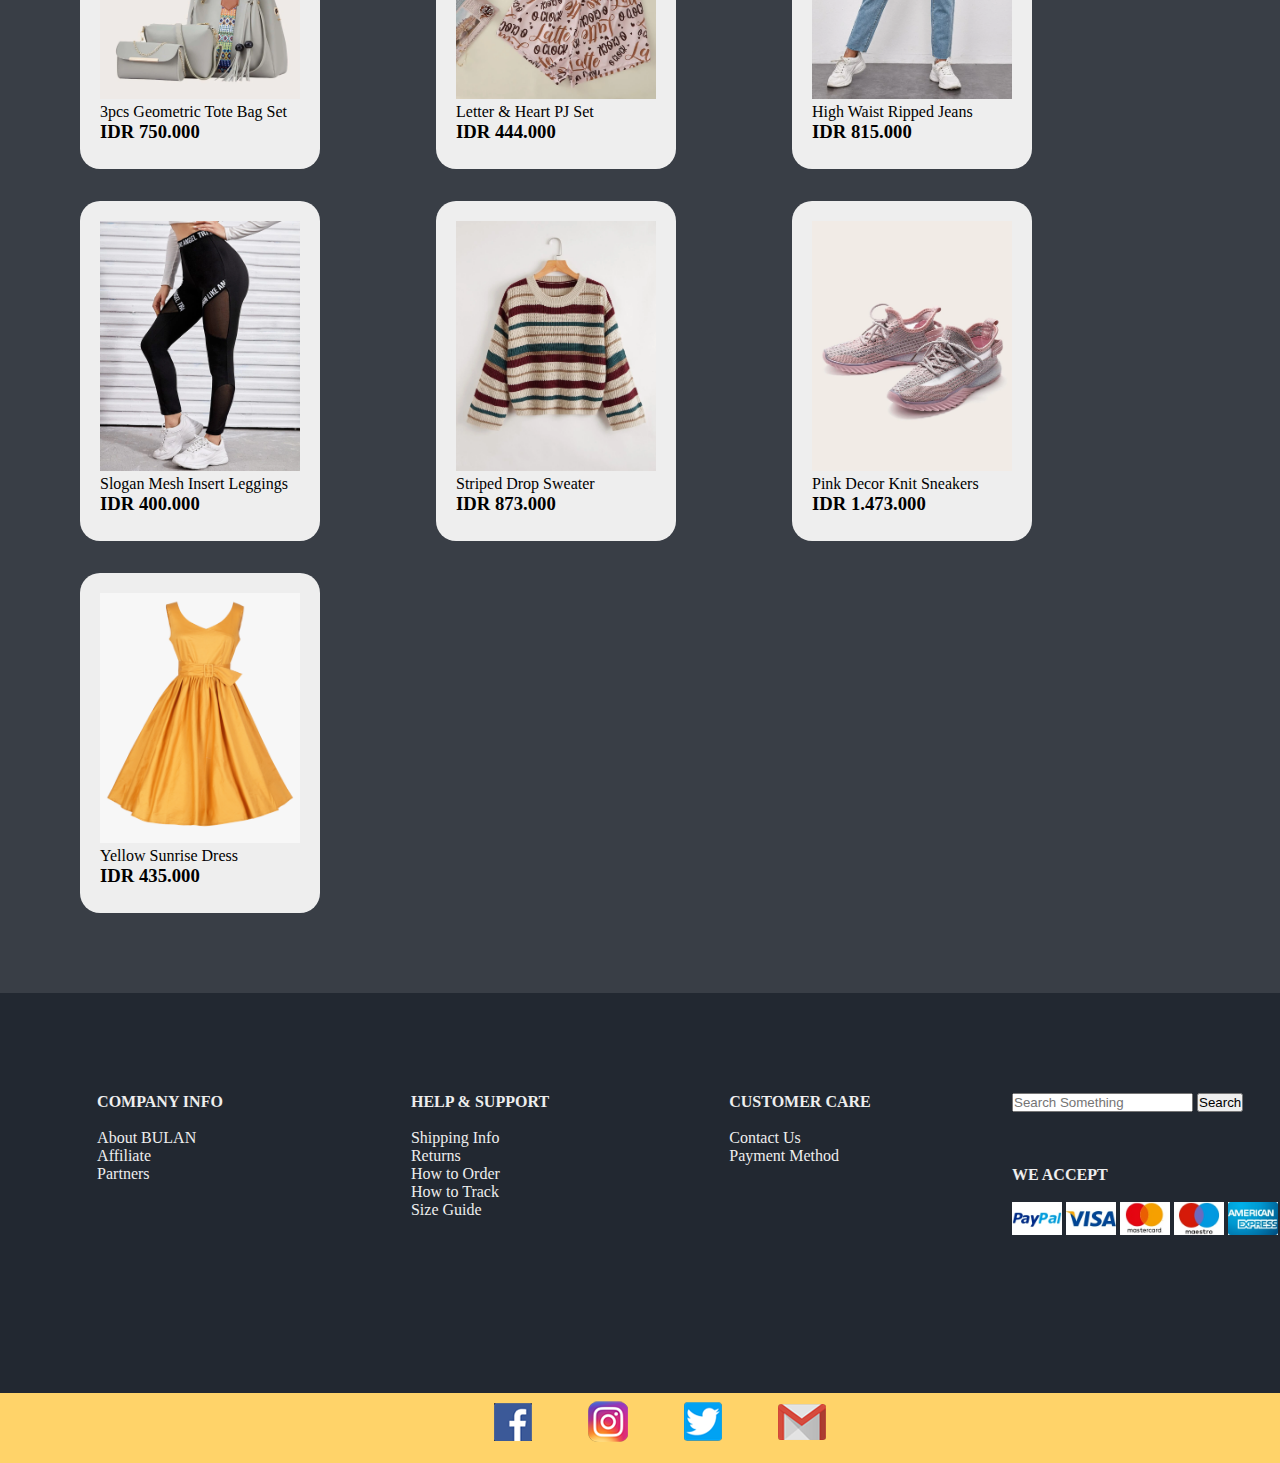
<file: webpage/women.html>
<!DOCTYPE html>
<html lang="en">
<head>
    <meta charset="UTF-8">
    <meta name="viewport" content="width=device-width, initial-scale=1.0">
    <title>Men</title>
    <link rel="stylesheet" href="style/style.css">
</head>
<body>
    <nav>
        <div class="navbar">
            <div class="nav-logo">
                <a href="index.html">
                    <img src="../logo/NEWLOGOBULANs.png" alt="">
                </a>
            </div>

            <div class="nav-menu">
                <ul>
                    <li>
                        <a href="./index.html">
                            <h2>HOME</h2>
                        </a>
                    </li>
                    <li>
                        

                        <div class="dropdown">
                            <h2>CATEGORIES</h2>
                            
                            <ul class="sub-category">
                                <li>
                                    <a href="men.html">
                                        <h2>MEN</h2>
                                    </a>
                                </li>
                                <li>
                                    <a href="./women.html">
                                        <h2>WOMEN</h2>
                                    </a>
                                </li>
                            </ul>
                        </div>
                    </li>
                    
                    <li>
                        <a href="register.html">
                            <h2>REGISTER</h2>
                        </a>
                    </li>
                    <li>
                        <a href="about.html">
                            <h2>ABOUT US</h2>
                        </a>
                    </li>
                </ul>
            </div>
        </div>
    </nav>

    <section>
      
        <div class="best-seller">
            <div class="women-title">
                <h1>WOMEN</h1>
            </div>

            <div class="product">
                <div class="card-product">
                    <img src="../asset/women clothes/13.png" alt="" sizes="" srcset="">
                    <p>women Tie Dye Tote Bag</p>
                    <h3>IDR 339.000</h3>
                </div>
                <div class="card-product">
                    <img src="../asset/women clothes/155-1556170_gucci-clothing-png-image-library-stock-gucci-jacket.png" alt="" sizes="" srcset="">
                    <p>Flower Bloom Jacket</p>
                    <h3>IDR 2.425.000</h3>
                </div>
                <div class="card-product">
                    <img src="../asset/1600322215a735b20a0fa8fbbc45c338e59a79b5fc_thumbnail_600x.webp" alt="" sizes="" srcset="">
                    <p>Galactus Dust Shoes</p>
                    <h3>IDR 1.200.000</h3>
                </div>
                <div class="card-product">
                    <img src="../asset/women clothes/2017-womens-60s-50s-dress-elegant-vintage-rockabilly-pinup-party-polka-dot-dress-png-663_846.jpg" alt="" sizes="" srcset="">
                    <p>Polka Dress Black & White</p>
                    <h3>IDR 225.000</h3>
                </div>
                <div class="card-product">
                    <img src="../asset/women clothes/1.png" alt="" sizes="" srcset="">
                    <p>Oversized Longline Tee</p>
                    <h3>IDR 525.000</h3>
                </div>
                <div class="card-product">
                    <img src="../asset/women clothes/3.png" alt="" sizes="" srcset="">
                    <p>Pearl Fuzzy Cardigan</p>
                    <h3>IDR 851.000</h3>
                </div>
                <div class="card-product">
                    <img src="../asset/women clothes/4.png" alt="" sizes="" srcset="">
                    <p>Ruffled Cropped Cardigan</p>
                    <h3>IDR 589.000</h3>
                </div>
                <div class="card-product">
                    <img src="../asset/women clothes/5.png" alt="" sizes="" srcset="">
                    <p>Zip Back Chocolate Skirt</p>
                    <h3>IDR 398.000</h3>
                </div>
                <div class="card-product">
                    <img src="../asset/women clothes/6.png" alt="" sizes="" srcset="">
                    <p>Magical Pop Art Pants</p>
                    <h3>IDR 497.000</h3>
                </div>
                <div class="card-product">
                    <img src="../asset/women clothes/12.png" alt="" sizes="" srcset="">
                    <p>3pcs Geometric Tote Bag Set</p>
                    <h3>IDR 750.000</h3>
                </div>
                <div class="card-product">
                    <img src="../asset/women clothes/7.png" alt="" sizes="" srcset="">
                    <p>Letter & Heart PJ Set</p>
                    <h3>IDR 444.000</h3>
                </div>
                <div class="card-product">
                    <img src="../asset/women clothes/8.png" alt="" sizes="" srcset="">
                    <p>High Waist Ripped Jeans</p>
                    <h3>IDR 815.000</h3>
                </div>
                <div class="card-product">
                    <img src="../asset/women clothes/9.png" alt="" sizes="" srcset="">
                    <p>Slogan Mesh Insert Leggings</p>
                    <h3>IDR 400.000</h3>
                </div>
                <div class="card-product">
                    <img src="../asset/women clothes/10.png" alt="" sizes="" srcset="">
                    <p>Striped Drop Sweater</p>
                    <h3>IDR 873.000</h3>
                </div>
                <div class="card-product">
                    <img src="../asset/women clothes/11.png" alt="" sizes="" srcset="">
                    <p>Pink Decor Knit Sneakers</p>
                    <h3>IDR 1.473.000</h3>
                </div>
                <div class="card-product">
                    <img src="../asset/women clothes/44-448874_women-dress-png-image-ladies-clothes-png-transparent.png" alt="" sizes="" srcset="">
                    <p>Yellow Sunrise Dress</p>
                    <h3>IDR 435.000</h3>
                </div>
                

            </div>
        </div>
    </section>
    <div class="support">
        
        <div class="supp">
            <div class="supp1-text">
                <h4>COMPANY INFO</h4> <br>
                <a class="supp1-text" href="">About BULAN</a> <br>
                <a class="supp1-text" href="">Affiliate</a> <br>
                <a class="supp1-text" href="">Partners</a> <br>
            </div>    
        </div>
        
        <div class="supp">
            <div class="supp2-text">
                <h4>HELP & SUPPORT</h4> <br>
                <a class="supp2-text" href="">Shipping Info</a> <br>
                <a class="supp2-text" href="">Returns</a> <br>
                <a class="supp2-text" href="">How to Order</a> <br>
                <a class="supp2-text" href="">How to Track</a> <br>
                <a class="supp2-text" href="">Size Guide</a> <br>
            </div>
        </div>
        
        <div class="supp">
            <div class="supp3-text">
                <h4>CUSTOMER CARE</h4> <br>
                <a class="supp3-text" href="">Contact Us</a> <br>
                <a class="supp3-text" href="">Payment Method</a> <br>
            </div>
        </div>
        
        <div class="supp">
            <div class="supp4-content">
                <input type="text" placeholder="Search Something"> <input type="submit" name="submit" value="Search"> <br> <br> <br> <br>
                <h4>WE ACCEPT</h4> <br>
                <a href=""><img src="../asset/pp.png" alt="Paypal"></a>
                <a href=""><img src="../asset/visa.png" alt="visa"></a>
                <a href=""><img src="../asset/mc.png" alt="MasterCard"></a>
                <a href=""><img src="../asset/cc.png" alt="MasterCard"></a>
                <a href=""><img src="../asset/ae.png" alt="MasterCard"></a>
            </div>
        </div>
    </div>
    

    <footer>
        <ul>
            <li><a href="https://www.facebook.com/"><img src="../asset/logo facebook.png" alt=""></a></li>
            <li><a href="https://www.instagram.com/"><img src="../asset/logo instagram.png" alt=""></a></li>
            <li><a href="https://twitter.com/"><img src="../asset/logo twitter.png" alt=""></a></li>
            <li><a href="https://mail.google.com/"><img src="../asset/logo gmail.png" alt=""></a></li>
        </ul>
    </footer>
</body>
</html>
</file>
<file: webpage/style/style.css>
*{
    margin: 0;
    padding: 0;
    
}

body{
    height: 100%;
    background-color: #393e46;
}

nav{
    width: 100%;
    margin: 0;
    padding: 0;
    position: fixed;
    z-index: 999;
}

.navbar{
    background-color: #eeeeee;
    height: auto;
    display: flex;
    justify-content:space-between;
    align-items: center;
}

.nav-logo{
    margin-left: 2em;
}
.nav-logo img{
    width: 200px;
}

nav ul{
    display: flex;
    justify-content:space-between;
    align-items: center;
    text-decoration: none;
    list-style-type: none;
    
}

nav ul :hover{
    background-color:#ffd369;
}

nav ul li{
    margin: 0 2em;
    margin-bottom: 30px;
    
}

.dropdown{
    color:#393e46;
}
.dropdown:hover{
    cursor:pointer;
}
.dropdown:hover .sub-category {
    display: flex;
    flex-direction: column;
    justify-content: center;
    align-items: center;
    background-color: #222831;
    
}
.sub-category {
    display: none;
    position: absolute;
    min-width: 160px;
}

.sub-category li{
    margin-top: 20px;
}

.sub-category li a{
    color: #eeeeee;
}

nav ul li a{
    text-decoration: none;
    color:#393e46;
}

section{

    background-color:#393e46;
    padding: 3em;
}

.banner{
    margin-top: 100px;
    margin-bottom: 100px;
    display: flex;
    justify-content: center;
    align-items: center;
}

.slider{
    height: 400px;
    width: 790px;
    overflow: hidden;
}

.slider-img{
    display: flex;
    flex-direction: row;
    position: relative;
    /* margin-left: -500px; */
}

.slider-img img{
    height: 400px;
    width: 790px;
}

.arrow{
    margin: 0 1em 0 1em;
    cursor: pointer;
}


.title{
    display: flex;
    align-items: center;
    justify-content: center;
    margin: 30px 0;
    color:  #ffd369;
    font-size: 42px;
    font-family: Cambria, Cochin, Georgia, Times, 'Times New Roman', serif;
}

.women-title{
    display: flex;
    align-items: center;
    justify-content: center;
    color:  #ffd369;
    font-size: 42px;
    font-family: Cambria, Cochin, Georgia, Times, 'Times New Roman', serif;
    padding: 2em;
}

.card-product{
    display: inline-block;
    height: 300px;
    width: 200px;
    padding: 20px;
    background-color:#eeeeee;
    border-radius: 20px;
    margin: 0em 5em 2em 2em;
}


.card-product img{
    height: 250px; /*fadel*/
    width: 200px;
    transition: transform .2s;
}

.card-product img:hover{
    height: 250px; /*fadel*/
    width: 200px;
    transform: scale(1.1);
    position: relative;
    z-index: 99;
}

footer{
    background-color: #ffd369;
    bottom: 0;
    left: 0;
    width: 100%;
    height: 70px;
}

footer ul{
    display: flex;
    justify-content: center;
    align-items: center;

}

footer ul li{
    margin:0.5em 0.5em;
    margin-left: 3em;
    text-decoration: none;
    list-style-type: none;
}


.register-form
{
    display: block;
    padding-top: 10px;
}

.agreement-spacing
{
    display: block;
    padding-top: 2cm;
}

.register-box
{
    width: 500px;
    height: 500px;
    background-color: #ffd369;
    align-items: center;
    justify-content: center;
    display: flex;
    border-radius: 20px;
    transition: 0.8s;
    box-shadow: 0 4px 8px 0 rgba(0, 0, 0, 0.2);
}
.register-box:hover
{
    box-shadow: 8px 8px 8px 8px rgba(0, 0, 0, 0.2);
}

.middle-box
{
    height:100vh;
    justify-content: center;
    align-items: center;
    display: flex;
}

.center-button
{
    padding-top: 15px;
    justify-content: center;
    display: flex;
}

.button-Regist
{
    border-radius: 10px;
    padding: 3px;
    border-style: solid;
    font-family: 'Trebuchet MS', 'Lucida Sans Unicode', 'Lucida Grande', 'Lucida Sans', Arial, sans-serif;
    font-size: 17px;
}

.about-box
{
    margin-top: 50px;
    height: 300px;
    width: 100%;
    align-items: center;
    justify-content: center;
    display: flex;
}

.intro
{
    height: 300px;
    width: 100%;
    display: inline-flex;
    margin-top: 200px;
    justify-content: center;
}

.left-intro
{
    height: 300px;
    width: 300px;   
    display: flex;
    background-image: url('../../asset/160583526210d98b407a51001f94b46b7a8f7e039d_thumbnail_600x.webp');
    background-repeat: no-repeat;
    background-position: center;
    background-size: 100%;
    border-radius: 100px; 
    transition: 0.8s;
}

.space-between
{
    width: 150px;
}

.right-intro
{
    height: 300px;
    width: 900px;
    display: flex;
    transform: scale(1.08,1.08);
    transition: 1.2s;
}

.content-about
{
    font-size: 25px;
    font-family: 'Trebuchet MS', 'Lucida Sans Unicode', 'Lucida Grande', 'Lucida Sans', Arial, sans-serif;
    color: white;
    align-items: center;
    display: inline-flex;
    text-align: justify;
}

.contact
{
    height: 400px;
    width: 100%;
    display: inline-flex;
    margin-top: 200px;
    justify-content: center;
    /* background-color: #eeeeee; */
    background-image: url('../../asset/Call-Center.jpg');
    background-size: cover;
    background-repeat: no-repeat;
    background-position-y: center;

}

.button-customer
{
    background-color: #ffd369;
    border-radius: 10px;
    height: 50px;
    width: 120px;
    justify-content: center;
    align-items: center;
    display: flex;
    font-family:cursive;
    text-decoration: none;
    user-select: none;
    color: black;
    transition: 0.8s;
    box-shadow: 8px 8px 8px 8px rgba(0, 0, 0, 0.2);
}

.button-customer:hover
{
    height: 80px;
    width: 150px;
}

.middle-button-customer
{
    height: 400px;
    width: 500px;
    justify-content: center;
    align-items: center;
    display: flex;
}

.customer-contact
{
    height: 400px;
    width: 800px;
    justify-content: center;
    align-items: center;
    display: flex;
}

.contact-content
{
    font-size: 25px;
    font-family: 'Trebuchet MS', 'Lucida Sans Unicode', 'Lucida Grande', 'Lucida Sans', Arial, sans-serif;
    color: black;
    text-align: justify;
}

.support
{
    width: 100%;
    height: 400px;
    align-items: center;
    justify-content: center;
    display: inline-flex;
    background-color: #222831;
}

.supp
{
    width: 200px;
    height: 400px;
    justify-content: center;
    display: flex;
}

.supp
{
    width: 400px;
    height: 400px;
    display: flex;
}

.supp1-text
{
    margin-top: 100px;
    text-decoration: none;
    user-select: none;
    color: #eeeeee;
}

.supp2-text
{
    margin-top: 100px;
    text-decoration: none;
    user-select: none;
    color: #eeeeee;
}

.supp3-text
{
    margin-top: 100px;
    text-decoration: none;
    user-select: none;
    color: #eeeeee;
}

.supp4-content
{
    margin-top: 100px;
    margin-left: 50px;
    text-decoration: none;
    user-select: none;
    color: #eeeeee;
}

.supp4-content img
{
    width: 50px;
}

@media only screen and (max-width: 800px) {
    .nav-logo{
        margin-left: 1em;
    }

    .nav-logo img{
        width: 120px;
    }

    nav ul li{
        margin: 20px 5em 20px 0em;
    }
    nav ul li a{
        margin: 0 2em;
        margin-bottom: 30px;
        font-size: 10px;
    }

    .dropdown h2{        
        font-size: 14px;
    }

    .dropdown:hover .sub-category {
        width: 100px;
        
    }

    .sub-category {
        min-width: 0px;
    }

    .sub-category li{
        margin-top: 20px;
        margin-left: 50%;
        margin-right: 50%;
        
    }

    .slider {
        width: 600px;
        height: 300px;     
    }
    
    .slider ul{
        width: 6000px;
        height: 300px;  
    }
    
    .slider ul li{
        margin-top: 50px;
    }
    
    .slider img{
        width: 600px;
        float: left;   
    }

    .product{
        padding: 1em;
    }
    .card-product{
        margin: 0em 0 2em 3.5em;
    }

    .about-box img
    {
        width: 450px;
        height: 190px;
        align-items: center;
        justify-content: center;
        display: flex;
    }

    .left-intro
    {
        height: 300px;
        width: 500px;   
    }
    
    .right-intro
    {
        height: 250px;
        width: 900px;
    }

    .content-about
    {
        font-size: 15px;
    }
    .contact-content
    {
        font-size: 15px;
    }
    .button-customer
    {
        border-radius: 5px;
        height: 30px;
        width: 100px;
    }

    .contact{
    height: 400px;
    width: 700px;
    background-size: 700px;
    }

}


@media only screen and (max-width: 415px) {

    
    .nav-logo{
        margin-left: 0em;
    }

    .nav-logo img{
        width: 105px;
    }

    nav ul li{
        margin: 15px 1em 15px 0em;
    }
    nav ul li a{
        margin: 0 2em 0 2em;
        margin-bottom: 30px;
        font-size: 5px;
    }

    section{
        padding: 1em;
        width: fit-content;
    }

    .dropdown h2{        
        font-size: 8px;
    }

    .dropdown:hover .sub-category {
        width: 100px;
        
    }

    .sub-category {
        min-width: 0px;
    }

    .sub-category li{
        margin-top: 20px;
        margin-left: 50%;
        margin-right: 50%;
        
    }

    .slider{
        height: 150px;
        width: 270px;
        overflow: hidden;
    }

    .slider-img img{
        height: 150px;
        width: 270px;
    }

    .arrow{
        margin: 0 1em 0 1em;
        width: 10px;
    }

    .title{
        display: flex;
        align-items: center;
        justify-content: center;
        margin: 30px 0;
        color:  #ffd369;
        font-size: 42px;
        font-family: Cambria, Cochin, Georgia, Times, 'Times New Roman', serif;
    }

    .women-title h1{
        font-size: 30px;
    }

    .product{
        padding:0;
    }
    .card-product{
        height: auto;
        min-height: 180px;
        max-height: 180px;
        padding: 20px;
        width: 130px;
        margin: 0em 0 2em 0.5em;
    }

    .card-product img{

        height: 130px;

        width: 130px;
        transition: transform .2s;
    }

    .card-product p{
        font-size: 14px;
    }


    .card-product img:hover{
        height: 130px;
         /*fadel*/
        width: 130px;
        
    }


    .about-box
    {
        margin-top: 50px;
        height: 100px;
        width: 100%;
        align-items: center;
        justify-content: center;
        display: flex;
    }


    .about-box img
    {
        width: 175px;
        height: 75px;
        align-items: center;
        justify-content: center;
        display: flex;
    }

    .intro
    {
        margin-top: 30px;
        height: 75px;
    }

    .left-intro
    {
        height: 75px;
        width: 75px;   
    }
    
    .right-intro
    {
        height: 75px;
        width: 200px;
    }

    .contact-content
    {
        width: 200px;
        font-size: 7px;
    }

    .content-about
    {
        font-size: 7px;
    }
    .contact-content
    {
        font-size: 7px;
    }
    .button-customer
    {
        border-radius: 5px;
        height: 15px;
        width: 50px;
    }

    .contact
    {
        margin-top: 0;
        /* width: 37vh; */
        width: 22.5em;
        background-size: 22.5em;
    }

    .space-between
    {
        width: 40px;
    }

    .button-customer
    {
        border-radius: 5px;
        height: 10px;
        width: 25px;
        font-size: 3px;
    }

    .button-customer:hover
    {
        height: 15px;
        width: 30px;
    }

    
    .support a{
        font-size: 5px;
    }

    .support h4{
        font-size: 7px;
    }

    .supp{
        margin:0 0.5em 0 0.5em;
    }

    .supp4-content{
        margin-left:0;
    }

    .supp4-content img{
        width: 25px;
    }

    .supp4-content input[type=text]{
        width: 75px;
        height: 10px;
        overflow: hidden;
        font-size: 8px;
    }

    .supp4-content input[type=submit]{
        width: 40px;
        height: 10px;
        overflow: hidden;
        font-size: 6px;
    }

    footer ul li{
        margin:0.5em 1em;
        
    }

    .register-box
    {
        font-size: 15px;
        width: 325px;
        height: 380px;
    }

    .register-box input[type=text],[type=password]
    {
        margin: 0 0 0 0;
        height: 15px;
        width: 250px;
        overflow: hidden;
    }

    .register-box input[type=radio]
    {
        width: 13px;
        overflow: hidden;
    }

    .button-Regist
    {
        font-size: 13px;
        margin-bottom:5px;
    }

    
}
</file>
